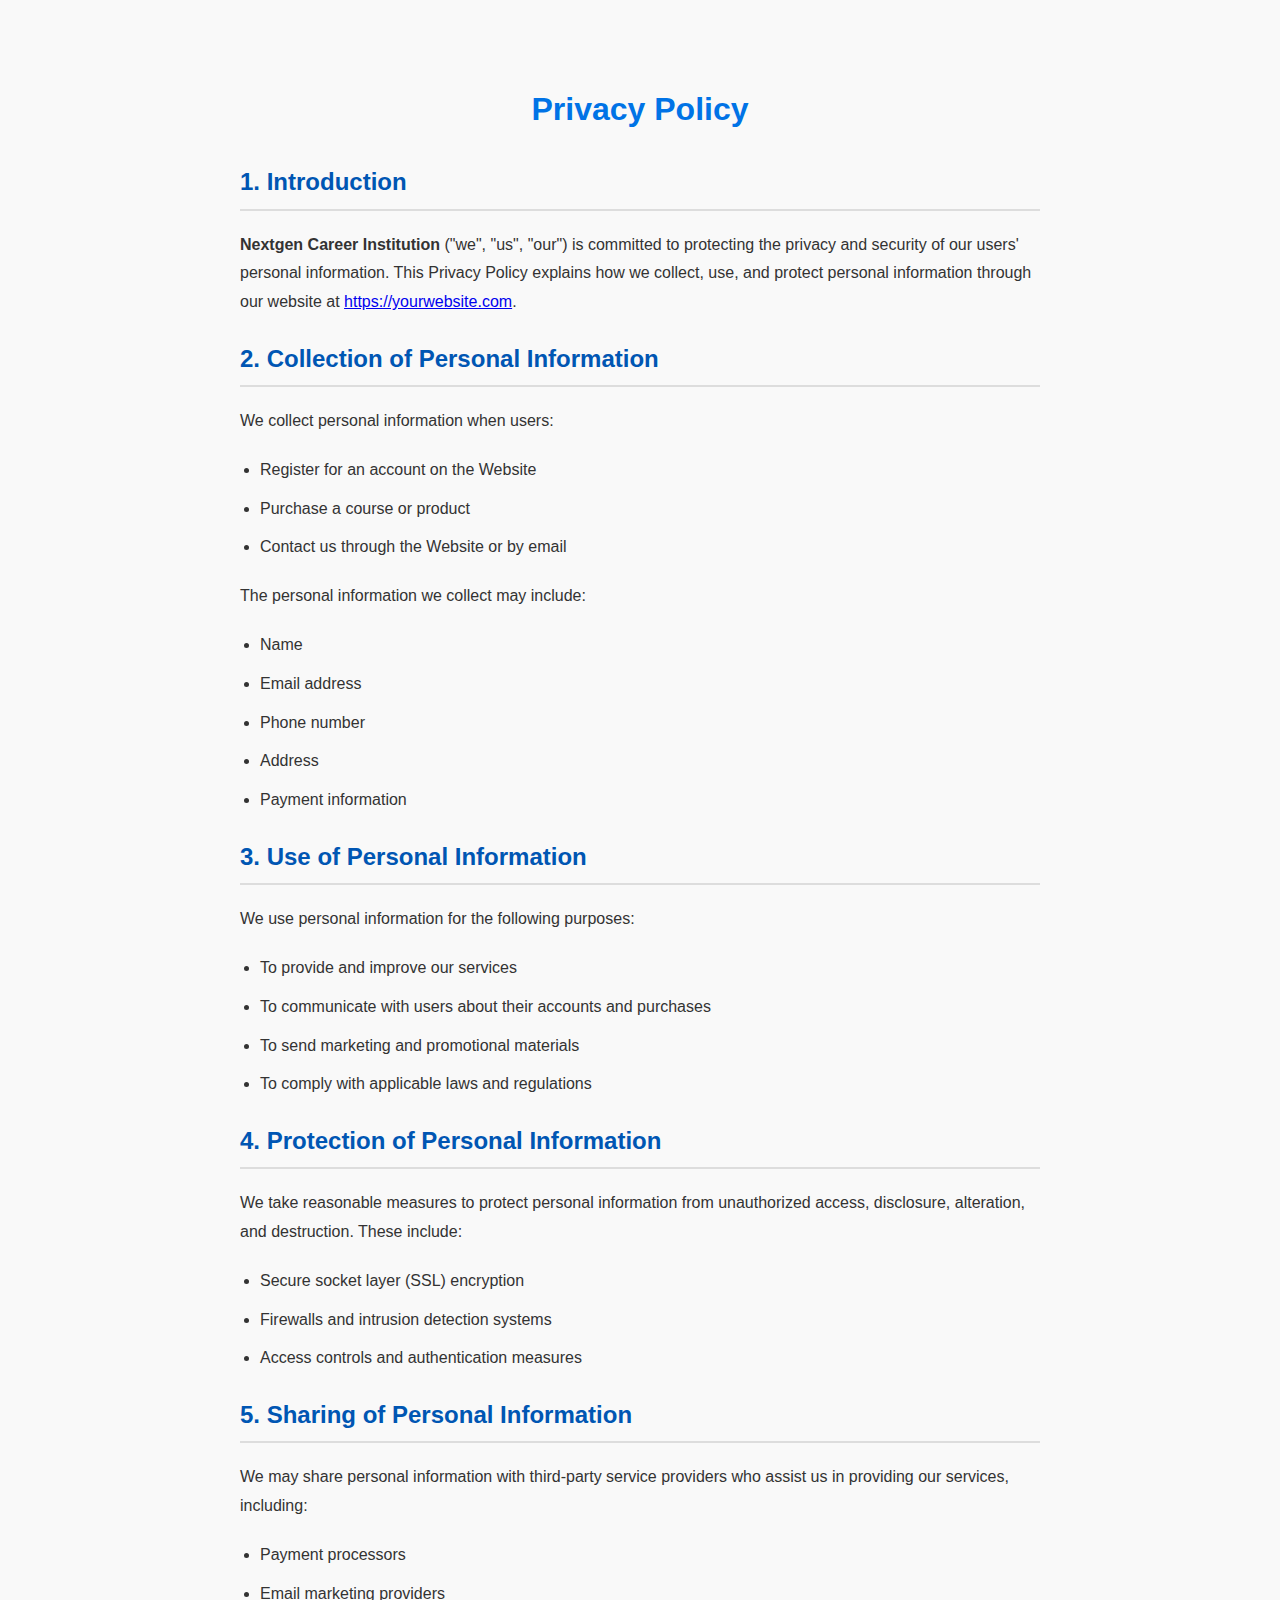
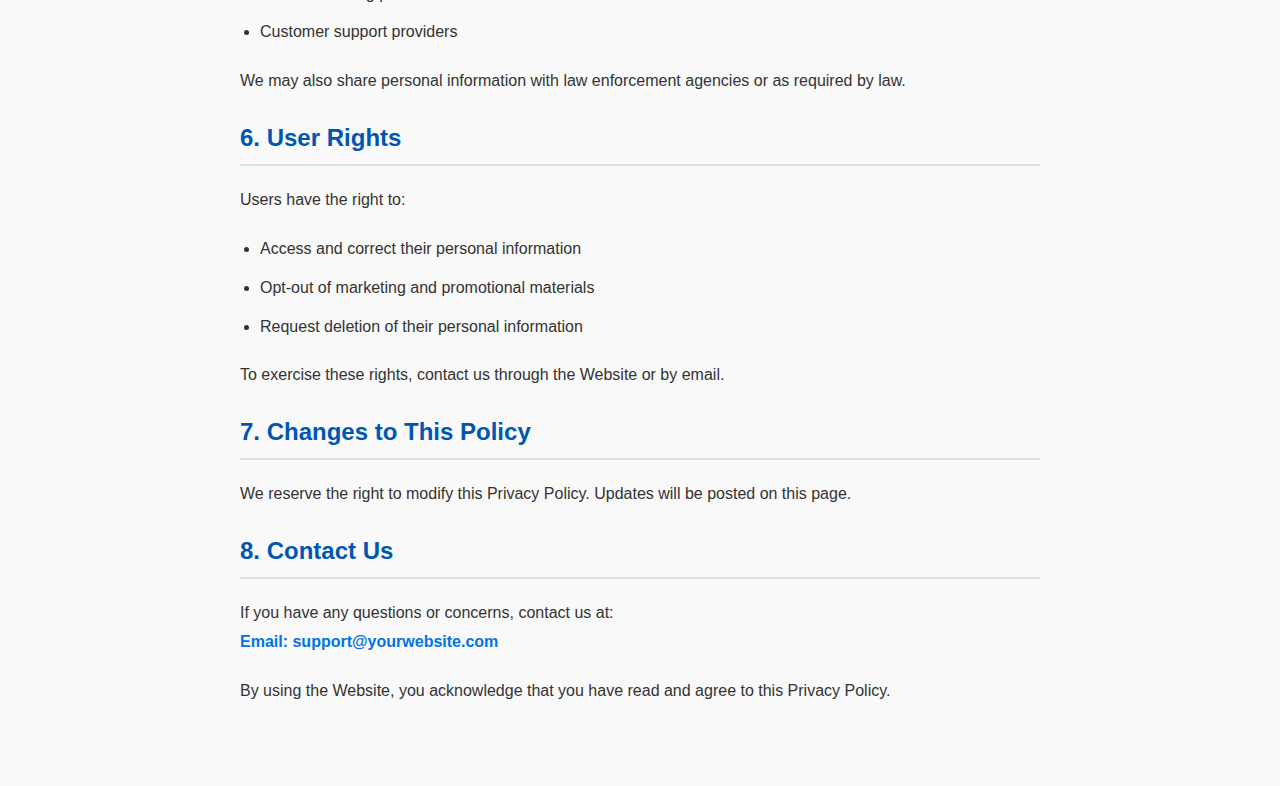
<file: Privacy.html.html>
<!DOCTYPE html>
<html lang="en">
<head>
    <meta charset="UTF-8">
    <meta name="viewport" content="width=device-width, initial-scale=1.0">
    <title>Privacy Policy | Nextgen Career Institution</title>
    <style>
        body {
            font-family: Arial, sans-serif;
            line-height: 1.8;
            margin: 40px auto;
            padding: 20px;
            max-width: 800px;
            color: #333;
            background-color: #f9f9f9;
        }
        h1 {
            text-align: center;
            color: #0073e6;
        }
        h2 {
            color: #0056b3;
            border-bottom: 2px solid #ddd;
            padding-bottom: 5px;
        }
        p, ul {
            margin-bottom: 20px;
        }
        ul {
            padding-left: 20px;
        }
        li {
            margin-bottom: 10px;
        }
        .contact {
            font-weight: bold;
            color: #0073e6;
        }
    </style>
</head>
<body>

    <h1>Privacy Policy</h1>

    <h2>1. Introduction</h2>
    <p><strong>Nextgen Career Institution</strong> ("we", "us", "our") is committed to protecting the privacy and security of our users' personal information. This Privacy Policy explains how we collect, use, and protect personal information through our website at 
    <a href="https://yourwebsite.com" target="_blank">https://yourwebsite.com</a>.</p>
    
    <h2>2. Collection of Personal Information</h2>
    <p>We collect personal information when users:</p>
    <ul>
        <li>Register for an account on the Website</li>
        <li>Purchase a course or product</li>
        <li>Contact us through the Website or by email</li>
    </ul>
    <p>The personal information we collect may include:</p>
    <ul>
        <li>Name</li>
        <li>Email address</li>
        <li>Phone number</li>
        <li>Address</li>
        <li>Payment information</li>
    </ul>

    <h2>3. Use of Personal Information</h2>
    <p>We use personal information for the following purposes:</p>
    <ul>
        <li>To provide and improve our services</li>
        <li>To communicate with users about their accounts and purchases</li>
        <li>To send marketing and promotional materials</li>
        <li>To comply with applicable laws and regulations</li>
    </ul>

    <h2>4. Protection of Personal Information</h2>
    <p>We take reasonable measures to protect personal information from unauthorized access, disclosure, alteration, and destruction. These include:</p>
    <ul>
        <li>Secure socket layer (SSL) encryption</li>
        <li>Firewalls and intrusion detection systems</li>
        <li>Access controls and authentication measures</li>
    </ul>

    <h2>5. Sharing of Personal Information</h2>
    <p>We may share personal information with third-party service providers who assist us in providing our services, including:</p>
    <ul>
        <li>Payment processors</li>
        <li>Email marketing providers</li>
        <li>Customer support providers</li>
    </ul>
    <p>We may also share personal information with law enforcement agencies or as required by law.</p>

    <h2>6. User Rights</h2>
    <p>Users have the right to:</p>
    <ul>
        <li>Access and correct their personal information</li>
        <li>Opt-out of marketing and promotional materials</li>
        <li>Request deletion of their personal information</li>
    </ul>
    <p>To exercise these rights, contact us through the Website or by email.</p>

    <h2>7. Changes to This Policy</h2>
    <p>We reserve the right to modify this Privacy Policy. Updates will be posted on this page.</p>

    <h2>8. Contact Us</h2>
    <p>If you have any questions or concerns, contact us at: <br>
    <span class="contact">Email: support@yourwebsite.com</span></p>

    <p>By using the Website, you acknowledge that you have read and agree to this Privacy Policy.</p>

</body>
</html>
</file>
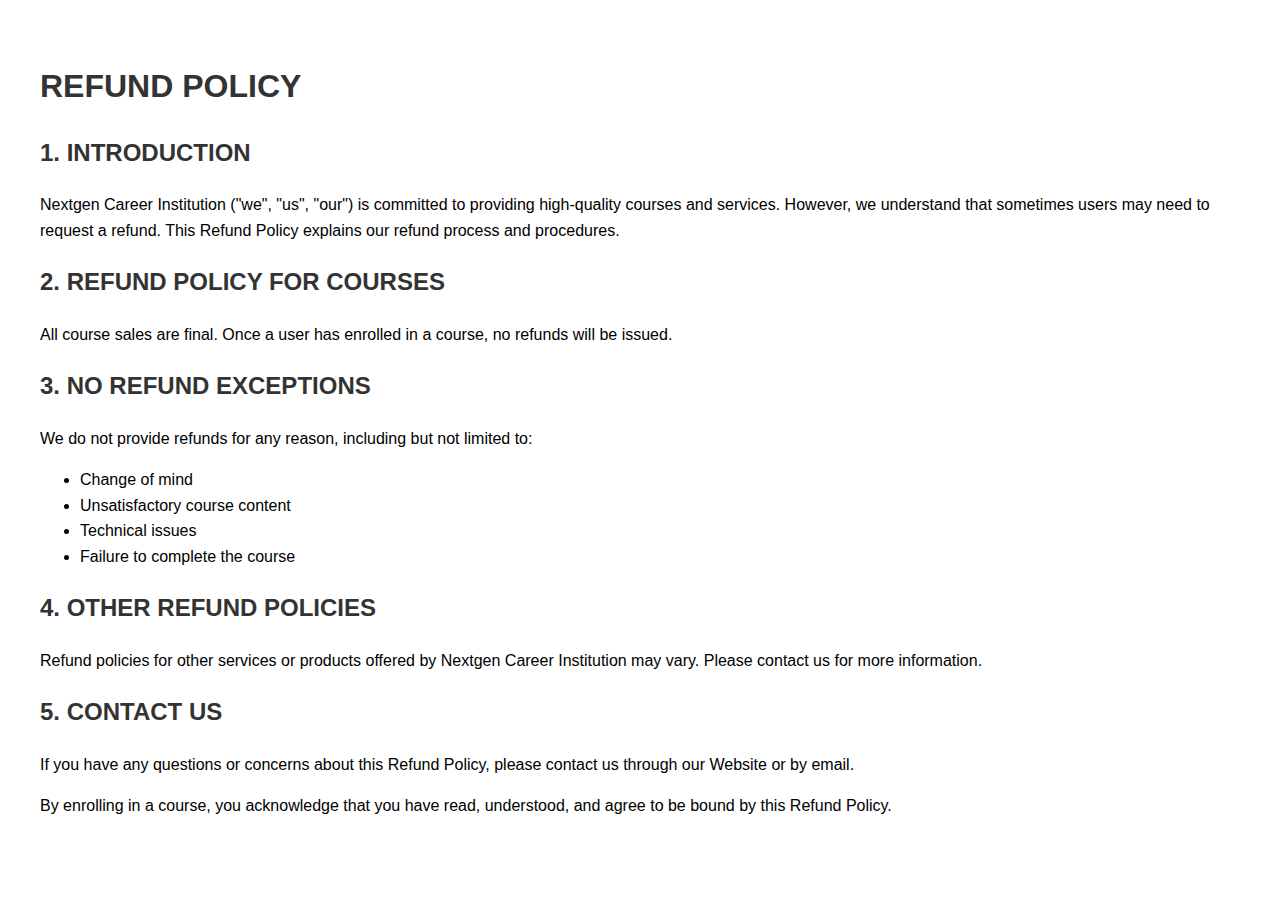
<file: Refund.html>
<!DOCTYPE html>
<html lang="en">
<head>
    <meta charset="UTF-8">
    <meta name="viewport" content="width=device-width, initial-scale=1.0">
    <title>Refund Policy</title>
    <style>
        body { font-family: Arial, sans-serif; line-height: 1.6; margin: 20px; padding: 20px; }
        h1, h2 { color: #333; }
        p, ul { margin-bottom: 15px; }
    </style>
</head>
<body>
    <h1>REFUND POLICY</h1>
    
    <h2>1. INTRODUCTION</h2>
    <p>Nextgen Career Institution ("we", "us", "our") is committed to providing high-quality courses and services. However, we understand that sometimes users may need to request a refund. This Refund Policy explains our refund process and procedures.</p>
    
    <h2>2. REFUND POLICY FOR COURSES</h2>
    <p>All course sales are final. Once a user has enrolled in a course, no refunds will be issued.</p>
    
    <h2>3. NO REFUND EXCEPTIONS</h2>
    <p>We do not provide refunds for any reason, including but not limited to:</p>
    <ul>
        <li>Change of mind</li>
        <li>Unsatisfactory course content</li>
        <li>Technical issues</li>
        <li>Failure to complete the course</li>
    </ul>
    
    <h2>4. OTHER REFUND POLICIES</h2>
    <p>Refund policies for other services or products offered by Nextgen Career Institution may vary. Please contact us for more information.</p>
    
    <h2>5. CONTACT US</h2>
    <p>If you have any questions or concerns about this Refund Policy, please contact us through our Website or by email.</p>
    
    <p>By enrolling in a course, you acknowledge that you have read, understood, and agree to be bound by this Refund Policy.</p>
</body>
</html>
</file>
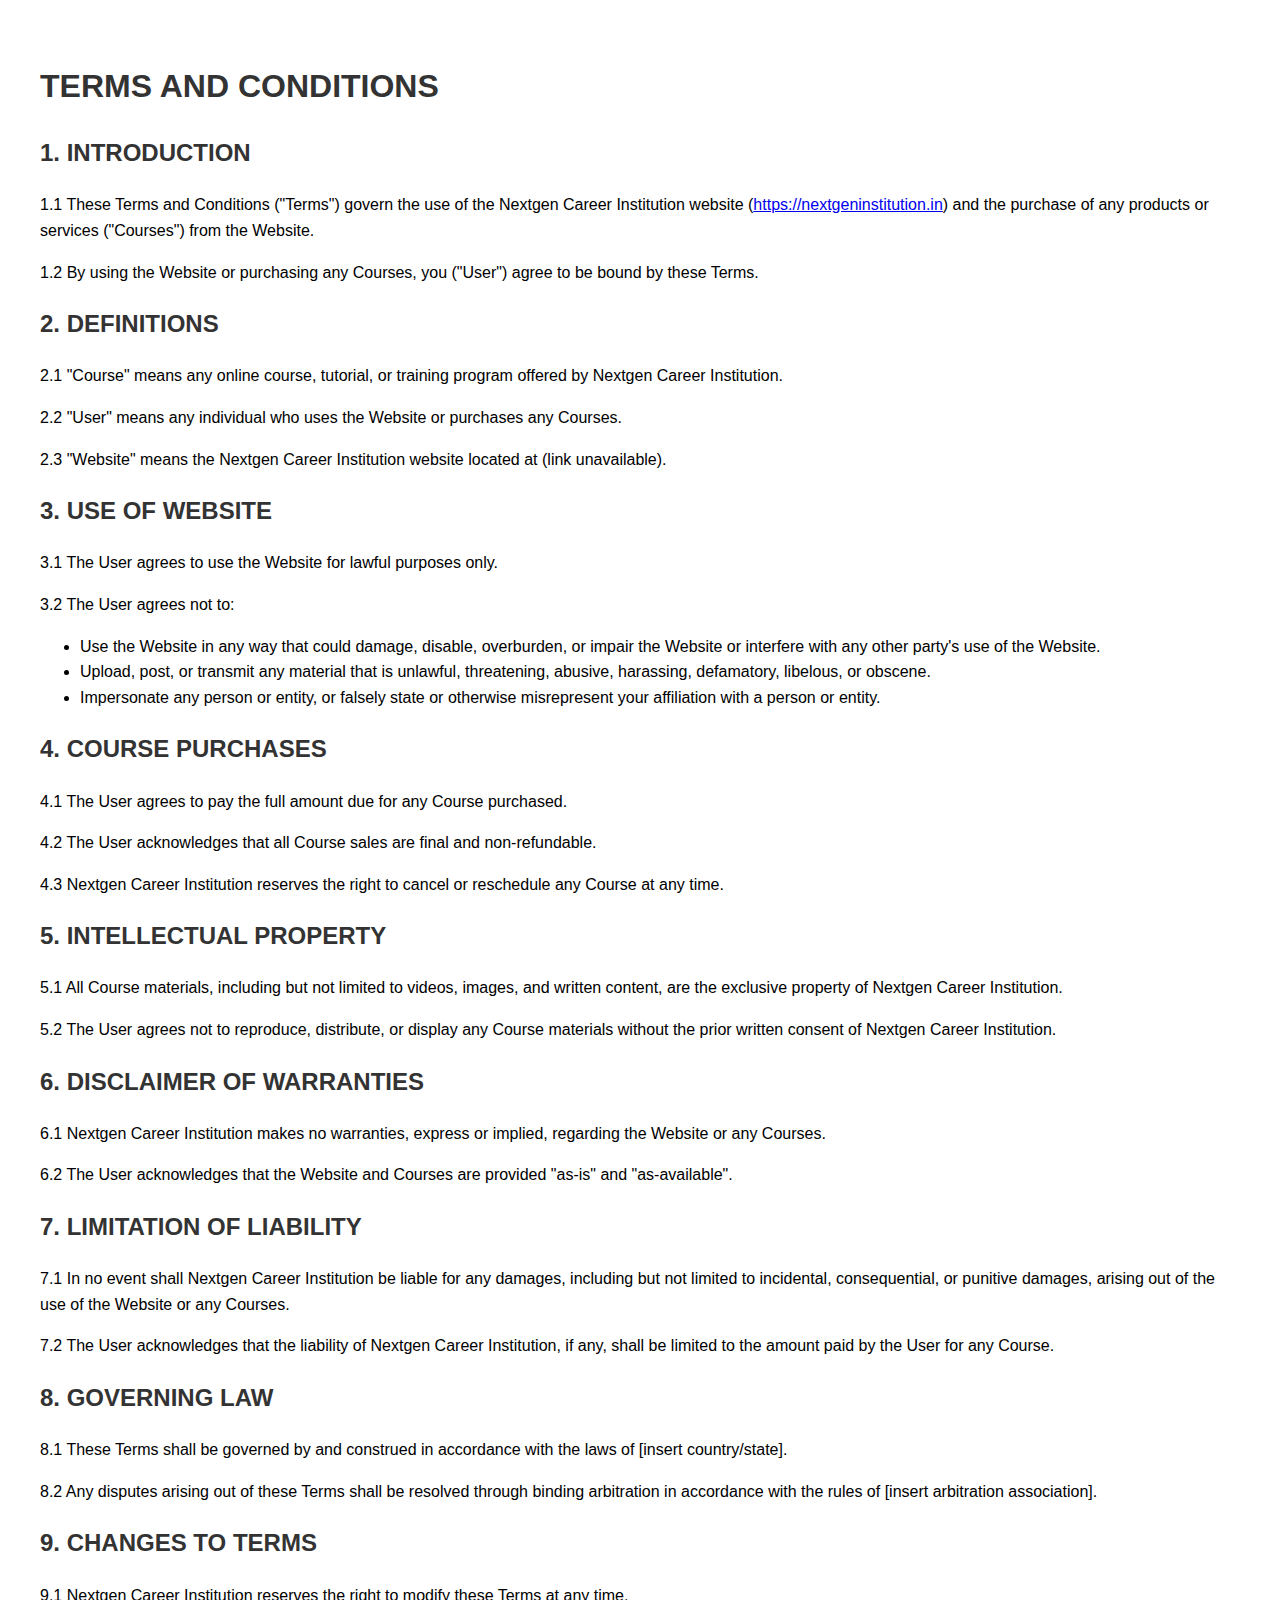
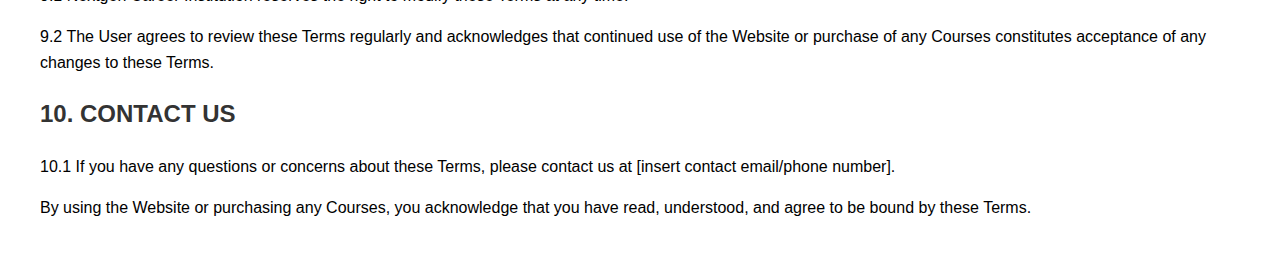
<file: Terms.html>
<!DOCTYPE html>
<html lang="en">
<head>
    <meta charset="UTF-8">
    <meta name="viewport" content="width=device-width, initial-scale=1.0">
    <title>Terms and Conditions</title>
    <style>
        body { font-family: Arial, sans-serif; line-height: 1.6; margin: 20px; padding: 20px; }
        h1, h2 { color: #333; }
        p, ul { margin-bottom: 15px; }
    </style>
</head>
<body>
    <h1>TERMS AND CONDITIONS</h1>
    
    <h2>1. INTRODUCTION</h2>
    <p>1.1 These Terms and Conditions ("Terms") govern the use of the Nextgen Career Institution website (<a href="https://nextgeninstitution.in">https://nextgeninstitution.in</a>) and the purchase of any products or services ("Courses") from the Website.</p>
    <p>1.2 By using the Website or purchasing any Courses, you ("User") agree to be bound by these Terms.</p>
    
    <h2>2. DEFINITIONS</h2>
    <p>2.1 "Course" means any online course, tutorial, or training program offered by Nextgen Career Institution.</p>
    <p>2.2 "User" means any individual who uses the Website or purchases any Courses.</p>
    <p>2.3 "Website" means the Nextgen Career Institution website located at (link unavailable).</p>
    
    <h2>3. USE OF WEBSITE</h2>
    <p>3.1 The User agrees to use the Website for lawful purposes only.</p>
    <p>3.2 The User agrees not to:</p>
    <ul>
        <li>Use the Website in any way that could damage, disable, overburden, or impair the Website or interfere with any other party's use of the Website.</li>
        <li>Upload, post, or transmit any material that is unlawful, threatening, abusive, harassing, defamatory, libelous, or obscene.</li>
        <li>Impersonate any person or entity, or falsely state or otherwise misrepresent your affiliation with a person or entity.</li>
    </ul>
    
    <h2>4. COURSE PURCHASES</h2>
    <p>4.1 The User agrees to pay the full amount due for any Course purchased.</p>
    <p>4.2 The User acknowledges that all Course sales are final and non-refundable.</p>
    <p>4.3 Nextgen Career Institution reserves the right to cancel or reschedule any Course at any time.</p>
    
    <h2>5. INTELLECTUAL PROPERTY</h2>
    <p>5.1 All Course materials, including but not limited to videos, images, and written content, are the exclusive property of Nextgen Career Institution.</p>
    <p>5.2 The User agrees not to reproduce, distribute, or display any Course materials without the prior written consent of Nextgen Career Institution.</p>
    
    <h2>6. DISCLAIMER OF WARRANTIES</h2>
    <p>6.1 Nextgen Career Institution makes no warranties, express or implied, regarding the Website or any Courses.</p>
    <p>6.2 The User acknowledges that the Website and Courses are provided "as-is" and "as-available".</p>
    
    <h2>7. LIMITATION OF LIABILITY</h2>
    <p>7.1 In no event shall Nextgen Career Institution be liable for any damages, including but not limited to incidental, consequential, or punitive damages, arising out of the use of the Website or any Courses.</p>
    <p>7.2 The User acknowledges that the liability of Nextgen Career Institution, if any, shall be limited to the amount paid by the User for any Course.</p>
    
    <h2>8. GOVERNING LAW</h2>
    <p>8.1 These Terms shall be governed by and construed in accordance with the laws of [insert country/state].</p>
    <p>8.2 Any disputes arising out of these Terms shall be resolved through binding arbitration in accordance with the rules of [insert arbitration association].</p>
    
    <h2>9. CHANGES TO TERMS</h2>
    <p>9.1 Nextgen Career Institution reserves the right to modify these Terms at any time.</p>
    <p>9.2 The User agrees to review these Terms regularly and acknowledges that continued use of the Website or purchase of any Courses constitutes acceptance of any changes to these Terms.</p>
    
    <h2>10. CONTACT US</h2>
    <p>10.1 If you have any questions or concerns about these Terms, please contact us at [insert contact email/phone number].</p>
    
    <p>By using the Website or purchasing any Courses, you acknowledge that you have read, understood, and agree to be bound by these Terms.</p>
</body>
</html>
</file>
